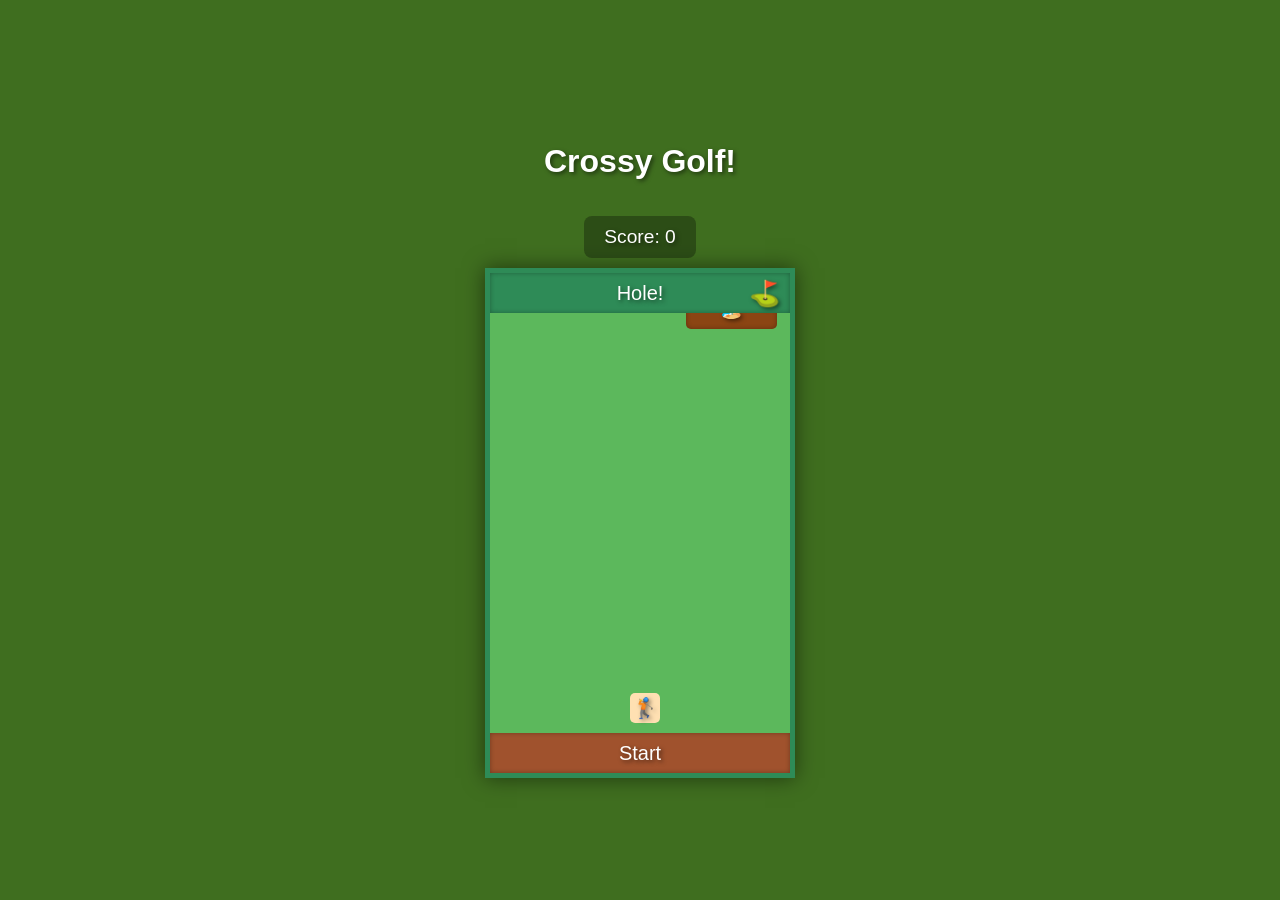
<file: ai_app.html>
<!DOCTYPE html>
<html lang="en">
<head>
    <meta charset="UTF-8">
    <meta name="viewport" content="width=device-width, initial-scale=1.0">
    <title>Crossy Golf</title>
    <style>
        body {
            font-family: 'Press Start 2P', cursive, sans-serif; /* A retro-style font */
            background-color: #3f6e1f; /* Darker green grass */
            display: flex;
            justify-content: center;
            align-items: center;
            min-height: 100vh;
            margin: 0;
            overflow: hidden;
            flex-direction: column;
            color: #fff;
            text-shadow: 2px 2px 4px rgba(0,0,0,0.5);
        }

        @import url('[fonts.googleapis.com](https://fonts.googleapis.com/css2?family=Press+Start+2P&display=swap)');

        #game-container {
            position: relative;
            width: 300px; /* Width of the game area */
            height: 500px; /* Height of the game area */
            background-color: #5cb85c; /* Lighter grass */
            border: 5px solid #2e8b57; /* Border around the game */
            overflow: hidden; /* Important for keeping elements inside */
            box-shadow: 0 0 20px rgba(0,0,0,0.5);
        }

        #player {
            position: absolute;
            width: 30px;
            height: 30px;
            background-color: #ffe0b2; /* Skin tone for a golfer */
            border-radius: 5px;
            bottom: 10px;
            left: calc(50% - 15px);
            z-index: 10;
            display: flex;
            justify-content: center;
            align-items: center;
            font-size: 20px;
            animation: bounce 0.5s infinite alternate; /* little idle bounce */
        }

        @keyframes bounce {
            from { transform: translateY(0); }
            to { transform: translateY(-5px); }
        }

        .obstacle {
            position: absolute;
            width: 60px;
            height: 30px;
            background-color: #8b4513; /* Brown for sand traps */
            border-radius: 5px;
            display: flex;
            justify-content: center;
            align-items: center;
            font-size: 18px;
            color: #fff;
            box-shadow: inset 0 0 5px rgba(0,0,0,0.3);
        }

        .water {
            position: absolute;
            width: 100%; /* Water spans full width */
            height: 40px;
            background-color: #4682b4; /* Steel blue for water */
            display: flex;
            justify-content: center;
            align-items: center;
            font-size: 18px;
            color: #fff;
            box-shadow: inset 0 0 10px rgba(0,0,0,0.5);
            animation: waterFlow 3s infinite linear;
        }

        @keyframes waterFlow {
            from { background-position: 0 0; }
            to { background-position: 100px 0; }
        }

        .tee {
            position: absolute;
            width: 100%;
            height: 40px;
            background-color: #a0522d; /* Sienna for the tee box */
            bottom: 0;
            left: 0;
            display: flex;
            justify-content: center;
            align-items: center;
            font-size: 20px;
            color: #fff;
            z-index: 5;
            box-shadow: inset 0 0 5px rgba(0,0,0,0.3);
        }

        .hole {
            position: absolute;
            width: 100%;
            height: 40px;
            background-color: #2e8b57; /* Dark green for the hole area */
            top: 0;
            left: 0;
            display: flex;
            justify-content: center;
            align-items: center;
            color: #fff;
            font-size: 20px;
            z-index: 5;
            box-shadow: inset 0 0 5px rgba(0,0,0,0.3);
        }

        .hole::after {
            content: '⛳'; /* Golf flag emoji */
            position: absolute;
            right: 10px;
            font-size: 25px;
            animation: flagWiggle 1s infinite alternate;
        }

        @keyframes flagWiggle {
            0% { transform: rotate(0deg); }
            50% { transform: rotate(5deg) scale(1.05); }
            100% { transform: rotate(0deg); }
        }

        #score, #message {
            margin-top: 15px;
            font-size: 1.2em;
            text-align: center;
            padding: 10px 20px;
            background-color: rgba(0,0,0,0.3);
            border-radius: 8px;
            margin-bottom: 10px;
        }

        #message {
            font-size: 1.5em;
            color: #ffee00;
            background-color: rgba(0,0,0,0.6);
            display: none; /* Hidden by default */
            position: absolute;
            top: 50%;
            left: 50%;
            transform: translate(-50%, -50%);
            padding: 20px 30px;
            border-radius: 10px;
            z-index: 100;
        }

        button {
            padding: 10px 20px;
            font-size: 1em;
            background-color: #4CAF50; /* Green button */
            color: white;
            border: none;
            border-radius: 5px;
            cursor: pointer;
            margin-top: 20px;
            box-shadow: 0 4px #388a3b;
            transition: all 0.1s ease;
        }

        button:active {
            background-color: #3e8e41;
            box-shadow: 0 2px #2f6b32;
            transform: translateY(2px);
        }
    </style>
</head>
<body>
    <h1>Crossy Golf!</h1>
    <div id="score">Score: 0</div>
    <div id="game-container">
        <div class="tee">Start</div>
        <div class="hole">Hole!</div>
        <div id="player">🏌️</div>
        <div id="message"></div>
    </div>
    <button id="resetButton" style="display: none;">Play Again!</button>

    <script>
        const gameContainer = document.getElementById('game-container');
        const player = document.getElementById('player');
        const scoreDisplay = document.getElementById('score');
        const messageDisplay = document.getElementById('message');
        const resetButton = document.getElementById('resetButton');

        const containerWidth = gameContainer.offsetWidth;
        const containerHeight = gameContainer.offsetHeight;
        let playerX = containerWidth / 2 - player.offsetWidth / 2;
        let playerY = containerHeight - player.offsetHeight - 50; // Start just above the tee
        let score = 0;
        let gameActive = true;

        const OBSTACLE_SPEED = 2; // Pixels per frame
        const OBSTACLE_COUNT = 8;
        const OBSTACLE_TYPES = ['sand', 'water'];
        const obstacles = [];

        function initGame() {
            playerX = containerWidth / 2 - player.offsetWidth / 2;
            playerY = containerHeight - player.offsetHeight - 50;
            player.style.left = `${playerX}px`;
            player.style.bottom = `${containerHeight - playerY - player.offsetHeight}px`; // Adjust for bottom positioning
            score = 0;
            scoreDisplay.textContent = `Score: ${score}`;
            gameActive = true;
            messageDisplay.style.display = 'none';
            resetButton.style.display = 'none';

            // Clear existing obstacles
            while (obstacles.length > 0) {
                obstacles.pop().element.remove();
            }

            // Create new obstacles
            for (let i = 0; i < OBSTACLE_COUNT; i++) {
                createObstacle();
            }
            gameLoop();
        }

        function createObstacle() {
            const type = OBSTACLE_TYPES[Math.floor(Math.random() * OBSTACLE_TYPES.length)];
            const obstacle = document.createElement('div');
            obstacle.classList.add('obstacle');
            obstacle.textContent = type === 'sand' ? '🏖️' : '🌊'; // Sand or Water emoji

            if (type === 'water') {
                obstacle.classList.remove('obstacle'); // Remove generic obstacle class
                obstacle.classList.add('water');
                obstacle.style.width = '100%';
                obstacle.style.height = '40px';
                obstacle.style.left = '0px';
            } else {
                obstacle.style.width = `${60 + Math.random() * 40}px`; // Random width for sand
                obstacle.style.height = `${30 + Math.random() * 20}px`; // Random height for sand
                obstacle.style.left = `${Math.random() * (containerWidth - parseInt(obstacle.style.width))}px`;
            }

            obstacle.style.top = `${-50 - Math.random() * containerHeight}px`; // Start off-screen at varying heights
            gameContainer.appendChild(obstacle);
            obstacles.push({ element: obstacle, type: type, y: parseFloat(obstacle.style.top) });
        }

        function updatePlayerPosition() {
            player.style.left = `${playerX}px`;
            player.style.bottom = `${containerHeight - playerY - player.offsetHeight}px`;
        }

        function movePlayer(e) {
            if (!gameActive) return;

            const step = 30; // How far the player moves per key press

            // Handle WASD and arrow keys
            switch (e.key) {
                case 'ArrowUp':
                case 'w':
                    playerY -= step;
                    break;
                case 'ArrowDown':
                case 's':
                    playerY += step;
                    break;
                case 'ArrowLeft':
                case 'a':
                    playerX -= step;
                    break;
                case 'ArrowRight':
                case 'd':
                    playerX += step;
                    break;
            }

            // Keep player within bounds
            playerX = Math.max(0, Math.min(containerWidth - player.offsetWidth, playerX));
            playerY = Math.max(0, Math.min(containerHeight - player.offsetHeight, playerY));

            updatePlayerPosition();

            // Check if player crossed a 'lane' (moved up significantly)
            if (playerY < containerHeight - 50 - (score + 1) * 30) {
                 score++;
                 scoreDisplay.textContent = `Score: ${score}`;
            }

            checkCollisions();
            checkWinCondition();
        }

        function updateObstacles() {
            for (let i = 0; i < obstacles.length; i++) {
                const obs = obstacles[i];
                obs.y += OBSTACLE_SPEED;
                obs.element.style.top = `${obs.y}px`;

                // If obstacle goes off screen, reset its position and type
                if (obs.y > containerHeight) {
                    obs.y = -50 - Math.random() * containerHeight; // Reset far above top
                    obs.element.style.top = `${obs.y}px`;

                    const newType = OBSTACLE_TYPES[Math.floor(Math.random() * OBSTACLE_TYPES.length)];
                    obs.type = newType;
                    obs.element.textContent = newType === 'sand' ? '🏖️' : '🌊';

                    if (newType === 'water') {
                        obs.element.classList.remove('obstacle');
                        obs.element.classList.add('water');
                        obs.element.style.width = '100%';
                        obs.element.style.left = '0px';
                    } else {
                        obs.element.classList.remove('water');
                        obs.element.classList.add('obstacle');
                        obs.element.style.width = `${60 + Math.random() * 40}px`;
                        obs.element.style.left = `${Math.random() * (containerWidth - parseInt(obs.element.style.width))}px`;
                    }
                }
            }
        }

        function checkCollisions() {
            const playerRect = player.getBoundingClientRect();
            // Adjust playerRect relative to gameContainer for accurate collision detection
            const playerGameRect = {
                left: playerRect.left - gameContainer.getBoundingClientRect().left,
                top: playerRect.top - gameContainer.getBoundingClientRect().top,
                right: playerRect.right - gameContainer.getBoundingClientRect().left,
                bottom: playerRect.bottom - gameContainer.getBoundingClientRect().top,
                width: playerRect.width,
                height: playerRect.height
            };

            for (let i = 0; i < obstacles.length; i++) {
                const obs = obstacles[i];
                const obsRect = obs.element.getBoundingClientRect();
                const obsGameRect = {
                    left: obsRect.left - gameContainer.getBoundingClientRect().left,
                    top: obsRect.top - gameContainer.getBoundingClientRect().top,
                    right: obsRect.right - gameContainer.getBoundingClientRect().left,
                    bottom: obsRect.bottom - gameContainer.getBoundingClientRect().top,
                    width: obsRect.width,
                    height: obsRect.height
                };

                // Simple AABB collision detection
                if (playerGameRect.left < obsGameRect.right &&
                    playerGameRect.right > obsGameRect.left &&
                    playerGameRect.top < obsGameRect.bottom &&
                    playerGameRect.bottom > obsGameRect.top) {
                    // Collision detected!
                    if (obs.type === 'sand') {
                        endGame("You landed in a sand trap! ⛳");
                    } else if (obs.type === 'water') {
                        endGame("Splash! Into the water! 🌊");
                    }
                }
            }
        }

        function checkWinCondition() {
            // Player reaches the 'Hole!' area at the top
            if (playerY <= 40) { // Top 40px is the hole
                endGame("🎉 Hole in One! You win! 🎉", true);
            }
        }

        function endGame(message, win = false) {
            gameActive = false;
            messageDisplay.textContent = message + ` Final Score: ${score}`;
            messageDisplay.style.display = 'block';
            resetButton.style.display = 'block';
            if (win) {
                messageDisplay.style.color = '#00ff00'; // Green for win
            } else {
                messageDisplay.style.color = '#ff0000'; // Red for lose
            }
        }

        function gameLoop() {
            if (gameActive) {
                updateObstacles();
                checkCollisions();
                requestAnimationFrame(gameLoop);
            }
        }

        document.addEventListener('keydown', movePlayer);
        resetButton.addEventListener('click', initGame);

        initGame(); // Initialize the game on load
    </script>
</body>
</html>
</file>
